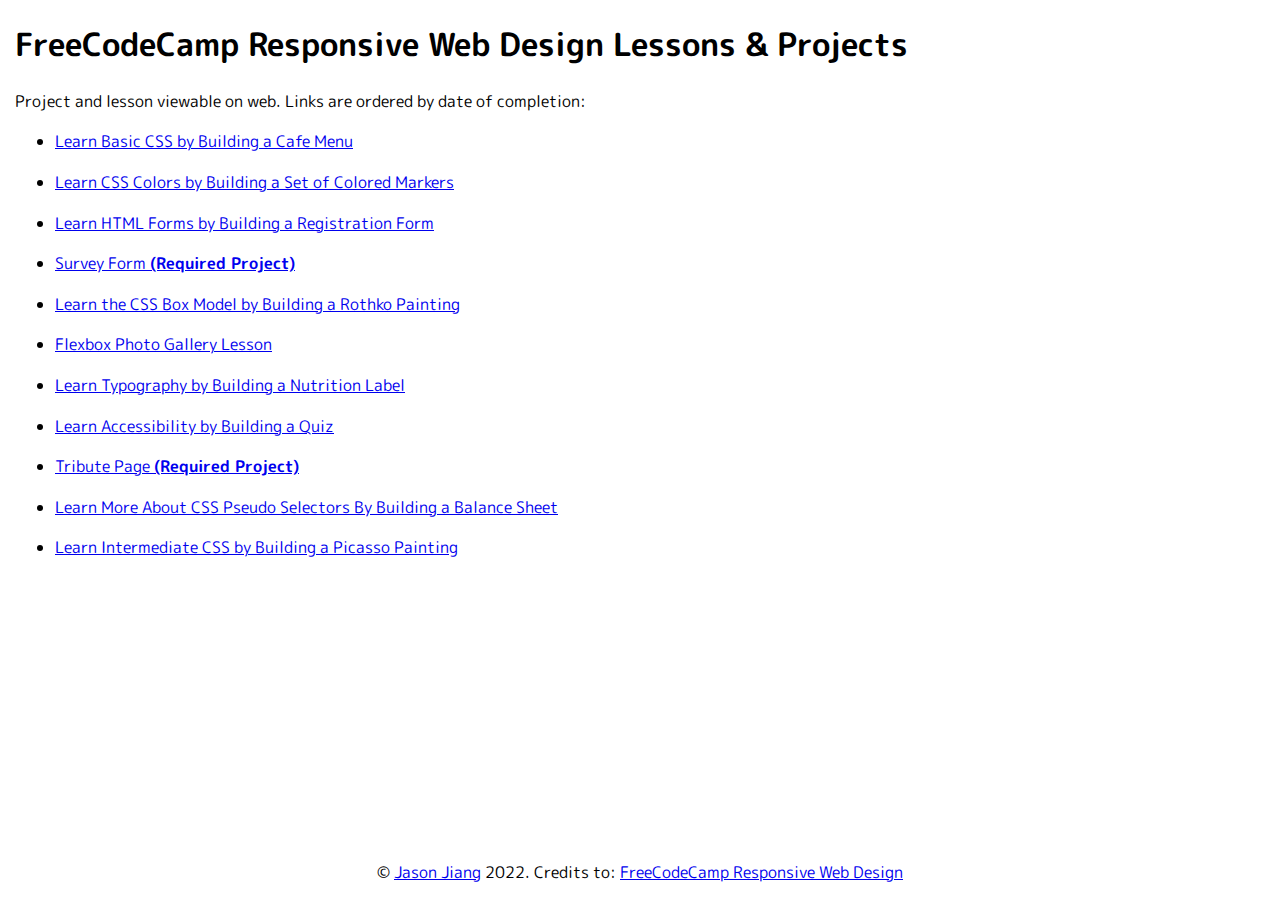
<file: index.html>
<!DOCTYPE html>
<html lang="en">
<head>
    <meta charset="UTF-8">
    <meta name="viewport" content="width=device-width, initial-scale=1.0">

    <!-- Google Fonts -->
    <link rel="preconnect" href="https://fonts.googleapis.com">
    <link rel="preconnect" href="https://fonts.gstatic.com" crossorigin>
    <link href="https://fonts.googleapis.com/css2?family=M+PLUS+Rounded+1c:wght@100;300;400;500;700;800;900&family=Roboto+Mono:ital,wght@0,100;0,200;0,300;0,400;0,500;0,600;0,700;1,100;1,200;1,300;1,400;1,500;1,600;1,700&display=swap" rel="stylesheet">

    <link rel="stylesheet" href="styles.css"/>
    <title>FreeCodeCamp Responsive Web Design Certification</title>
    <meta name="description" content="FreeCodeCamp's Responsive Web Design Certification project and lesson navigation links to view on the web.">
</head>

<body>
    <main>
        <h1>FreeCodeCamp Responsive Web Design Lessons & Projects</h1>
        <p>
            Project and lesson viewable on web. Links are ordered by date of completion:
        </p>
            <ul>
                <li>
                    <a href="./freecodecamp_cafe_menu/" target="_blank">Learn Basic CSS by Building a Cafe Menu</a>
                </li>
                <li>
                    <a href="./freecodecamp_css_markers/" target="_blank">Learn CSS Colors by Building a Set of Colored Markers</a>
                </li>
                <li>
                    <a href="./fcc_registration_form/" target="_blank">Learn HTML Forms by Building a Registration Form</a>
                </li>
                <li>
                    <a href="./fcc_survey_form/" target="_blank">Survey Form <b>(Required Project)</b></a>
                </li>
                <li>
                    <a href="./box_model_rothko_painting/" target="_blank">Learn the CSS Box Model by Building a Rothko Painting</a>
                </li>
                <li>
                    <a href="./flexbox_photo_gallery/" target="_blank">Flexbox Photo Gallery Lesson</a>
                </li>
                <li>
                    <a href="./nutrition_label/" target="_blank">Learn Typography by Building a Nutrition Label</a>
                </li>
                <li>
                    <a href="./accessibility_quiz/" target="_blank">Learn Accessibility by Building a Quiz</a>
                </li>
                <li>
                    <a href="./tribute_page/" target="_blank">Tribute Page <b>(Required Project)</b></a>
                </li>
                <li>
                    <a href="./balance_sheet/" target="_blank">Learn More About CSS Pseudo Selectors By Building a Balance Sheet</b></a>
                </li>
                <li>
                    <a href="./picasso-painting/" target="_blank">Learn Intermediate CSS by Building a Picasso Painting</b></a>
                </li>
            </ul>
    </main>

    <footer>
        <p>
            © <a href="https://github.com/xyjiang970">Jason Jiang</a> 2022. Credits to: <a href="https://www.freecodecamp.org/learn/2022/responsive-web-design/" target="_blank">FreeCodeCamp Responsive Web Design</a>
        </p>
    </footer>
</body>

</html>
</file>
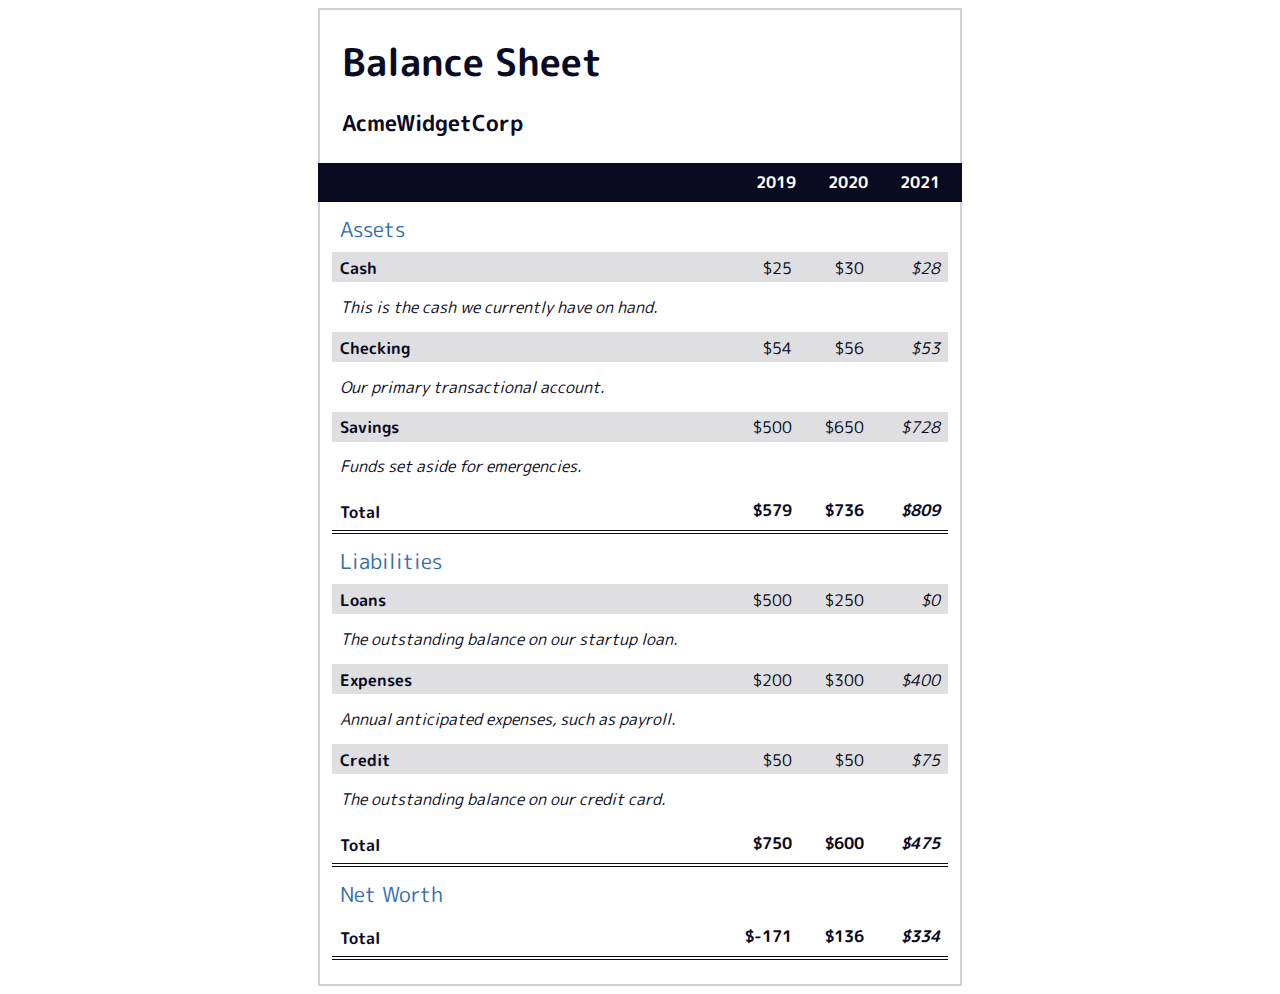
<file: balance_sheet/index.html>
<!DOCTYPE html>
<html lang="en">
  <head>
    <meta charset="UTF-8">
    <meta name="viewport" content="width=device-width, initial-scale=1.0">
    <title>Balance Sheet</title>

    <!-- Google Fonts -->
    <link rel="preconnect" href="https://fonts.googleapis.com">
    <link rel="preconnect" href="https://fonts.gstatic.com" crossorigin>
    <link href="https://fonts.googleapis.com/css2?family=M+PLUS+Rounded+1c:wght@100;300;400;500;700;800;900&family=Roboto+Mono:ital,wght@0,100;0,200;0,300;0,400;0,500;0,600;0,700;1,100;1,200;1,300;1,400;1,500;1,600;1,700&display=swap" rel="stylesheet">
    
    <link rel="stylesheet" href="./styles.css">
  </head>
  <body>
    <main>
      <section>
        <h1>
          <span class="flex">
            <span>AcmeWidgetCorp</span>
            <span>Balance Sheet</span>
          </span>
        </h1>
        <div id="years" aria-hidden="true">
          <span class="year">2019</span>
          <span class="year">2020</span>
          <span class="year">2021</span>
        </div>
        <div class="table-wrap">
          <table>
            <caption>Assets</caption>
            <thead>
              <tr>
                <td></td>
                <th><span class="sr-only year">2019</span></th>
                <th><span class="sr-only year">2020</span></th>
                <th class="current"><span class="sr-only year">2021</span></th>
              </tr>
            </thead>
            <tbody>
              <tr class="data">
                <th>Cash <span class="description">This is the cash we currently have on hand.</span></th>
                <td>$25</td>
                <td>$30</td>
                <td class="current">$28</td>
              </tr>
              <tr class="data">
                <th>Checking <span class="description">Our primary transactional account.</span></th>
                <td>$54</td>
                <td>$56</td>
                <td class="current">$53</td>
              </tr>
              <tr class="data">
                <th>Savings <span class="description">Funds set aside for emergencies.</span></th>
                <td>$500</td>
                <td>$650</td>
                <td class="current">$728</td>
              </tr>
              <tr class="total">
                <th>Total <span class="sr-only">Assets</span></th>
                <td>$579</td>
                <td>$736</td>
                <td class="current">$809</td>
              </tr>
            </tbody>
          </table>
          <table>
            <caption>Liabilities</caption>
            <thead>
              <tr>
              <td></td>
              <th><span class="sr-only">2019</span></th>
              <th><span class="sr-only">2020</span></th>
              <th><span class="sr-only">2021</span></th>
              </tr>
            </thead>
            <tbody>
              <tr class="data">
                <th>Loans <span class="description">The outstanding balance on our startup loan.</span></th>
                <td>$500</td>
                <td>$250</td>
                <td class="current">$0</td>
              </tr>
              <tr class="data">
                <th>Expenses <span class="description">Annual anticipated expenses, such as payroll.</span></th>
                <td>$200</td>
                <td>$300</td>
                <td class="current">$400</td>
              </tr>
              <tr class="data">
                <th>Credit <span class="description">The outstanding balance on our credit card.</span></th>
                <td>$50</td>
                <td>$50</td>
                <td class="current">$75</td>
              </tr>
              <tr class="total">
                <th>Total <span class="sr-only">Liabilities</span></th>
                <td>$750</td>
                <td>$600</td>
                <td class="current">$475</td>
              </tr>
            </tbody>
          </table>
          <table>
            <caption>Net Worth</caption>
            <thead>
              <tr>
              <td></td>
              <th><span class="sr-only">2019</span></th>
              <th><span class="sr-only">2020</span></th>
              <th><span class="sr-only">2021</span></th>
              </tr>
            </thead>
            <tbody>
              <tr class="total">
                <th>Total <span class="sr-only">Net Worth</span></th>
                <td>$-171</td>
                <td>$136</td>
                <td class="current">$334</td>
              </tr>
            </tbody>
          </table>
        </div>
      </section>
    </main>
  </body>
</html>
</file>
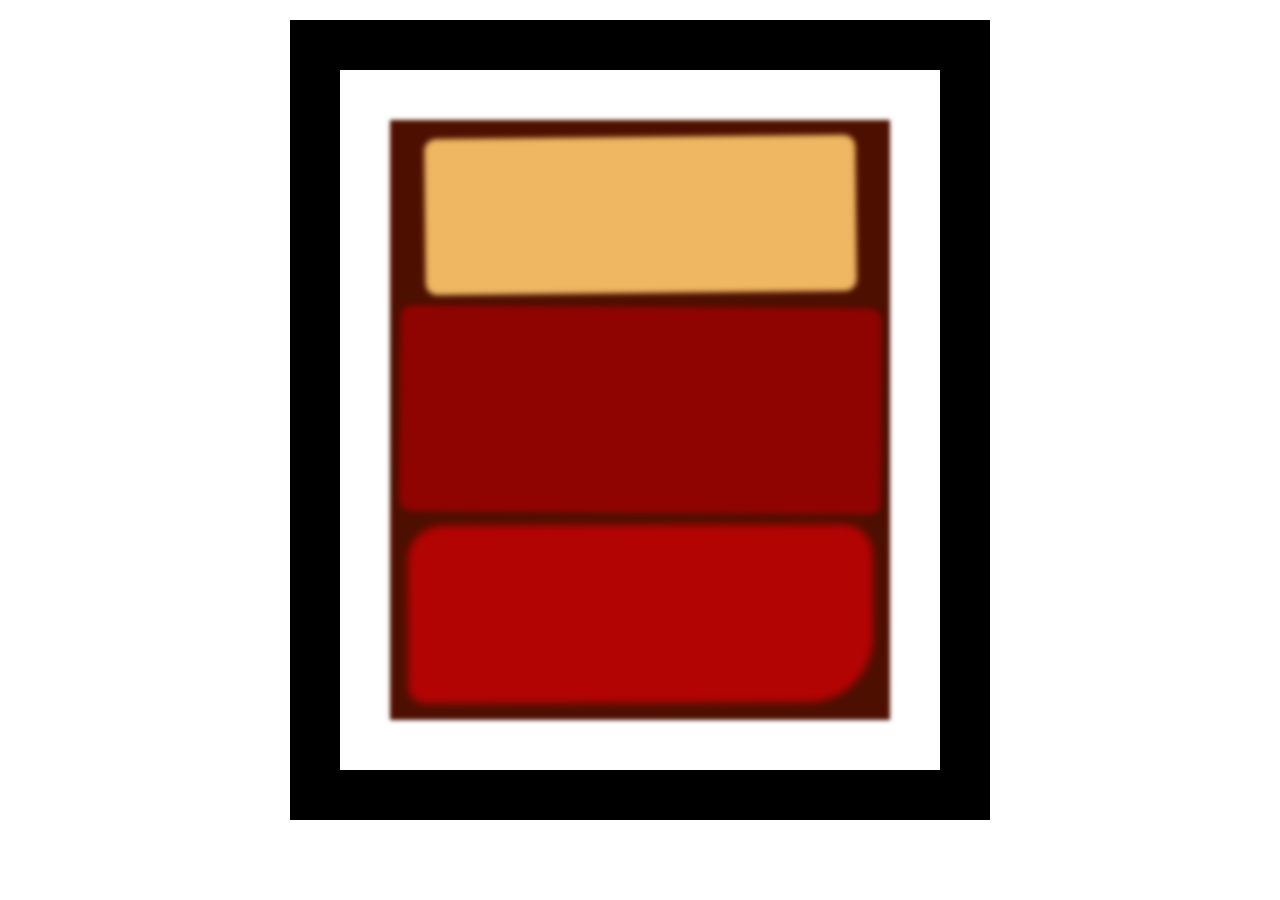
<file: box_model_rothko_painting/index.html>
<!DOCTYPE html>
<html lang="en">
  <head>
    <meta charset="UTF-8">
    <title>Rothko Painting</title>
    <link href="./styles.css" rel="stylesheet">
  </head>
  <body>
    <div class="frame">
      <div class="canvas">
        <div class="one"></div>
        <div class="two"></div>
        <div class="three"></div>
      </div>
    </div>
  </body>
</html>
</file>
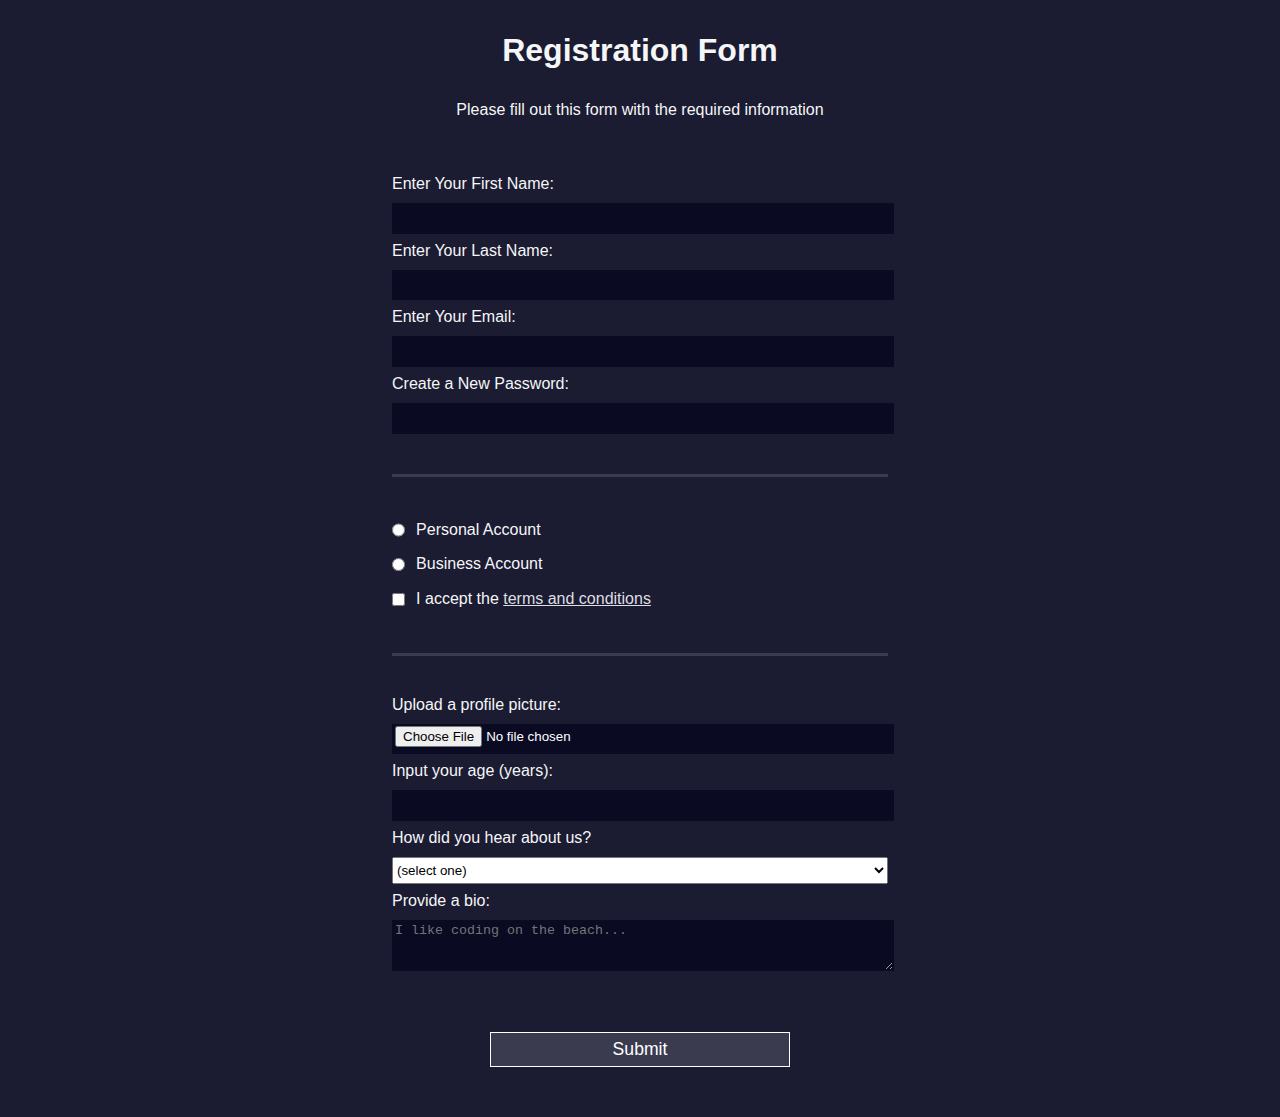
<file: fcc_registration_form/index.html>
<!DOCTYPE html>
<html lang="en">
  <head>
    <meta charset="UTF-8">

    <!-- Without a viewport meta tag, mobile devices render pages at typical desktop screen widths and then scale the pages down, making them difficult to read. -->
    <meta name="viewport" content="width=device-width, initial-scale=1.0">

    <title>Registration Form</title>
    <link rel="stylesheet" href="styles.css" />
  </head>

  <body>
    <!-- Main tag specifies the main content of a document. -->
    <main>
      <h1>Registration Form</h1>
      <p>Please fill out this form with the required information</p>

      <!-- On submit, send the form-data to https://register-demo.freecodecamp.org -->
      <form action='https://register-demo.freecodecamp.org'>
        <!-- Fieldset 1 -->
        <fieldset>
          <label for="first-name">Enter Your First Name: <input type="text" id="first-name" name="first-name" required /></label>
          <label for="last-name">Enter Your Last Name: <input type="text" id="last-name" name="last-name" required /></label>
          <label for="email">Enter Your Email: <input type="email" id="email" name="email" required /></label>

          <!-- Regex (regular expression) of [a-z0-5]{8,} means  -->
          <label for="password">Create a New Password: <input type="password" id="password" name="password" pattern="[a-z0-5]{8,}" required /></label>
        </fieldset>
        
        <!-- Fieldset 2 -->
        <fieldset>
          <label for="personal_acc"><input type="radio" name="account-type" value="personal_acc" class="inline" /> Personal Account</label>
          <label for="business_acc"><input type="radio" name="account-type" value="business_acc" class="inline" /> Business Account</label>
          <label for="terms">
            <input type="checkbox" id="terms" name="terms" class="inline" required /> I accept the <a id="terms_link" href="https://www.freecodecamp.org/news/terms-of-service/">terms and conditions</a>
          </label>
        </fieldset>

        <!-- Fieldset 3 -->
        <fieldset>
          <label for="file">Upload a profile picture: <input type="file" id="file" name="file" /></label>
          <label for="age">Input your age (years): <input type="number" id="age" name="age" min="13" max="120" /></label>
          
          <label for="referrer">How did you hear about us?
            <select id="referrer" name="referrer">
              <option value="null">(select one)</option>
              <option value="fcc_news">freeCodeCamp News</option>
              <option value="fcc_yt">freeCodeCamp YouTube Channel</option>
              <option value="fcc_forum">freeCodeCamp Forum</option>
              <option value="other">Other</option>
            </select>
          </label>
          <label for="bio">Provide a bio:
            <textarea name="bio" rows="3" cols="30" placeholder="I like coding on the beach..."></textarea>
          </label>
        </fieldset>

        <!-- Submit button -->
        <label for="submit-form">
          <input type="submit" id="submit-form" name="submit-form" value="Submit" />
        </label>

      </form>

    </main>
  </body>

</html>
</file>
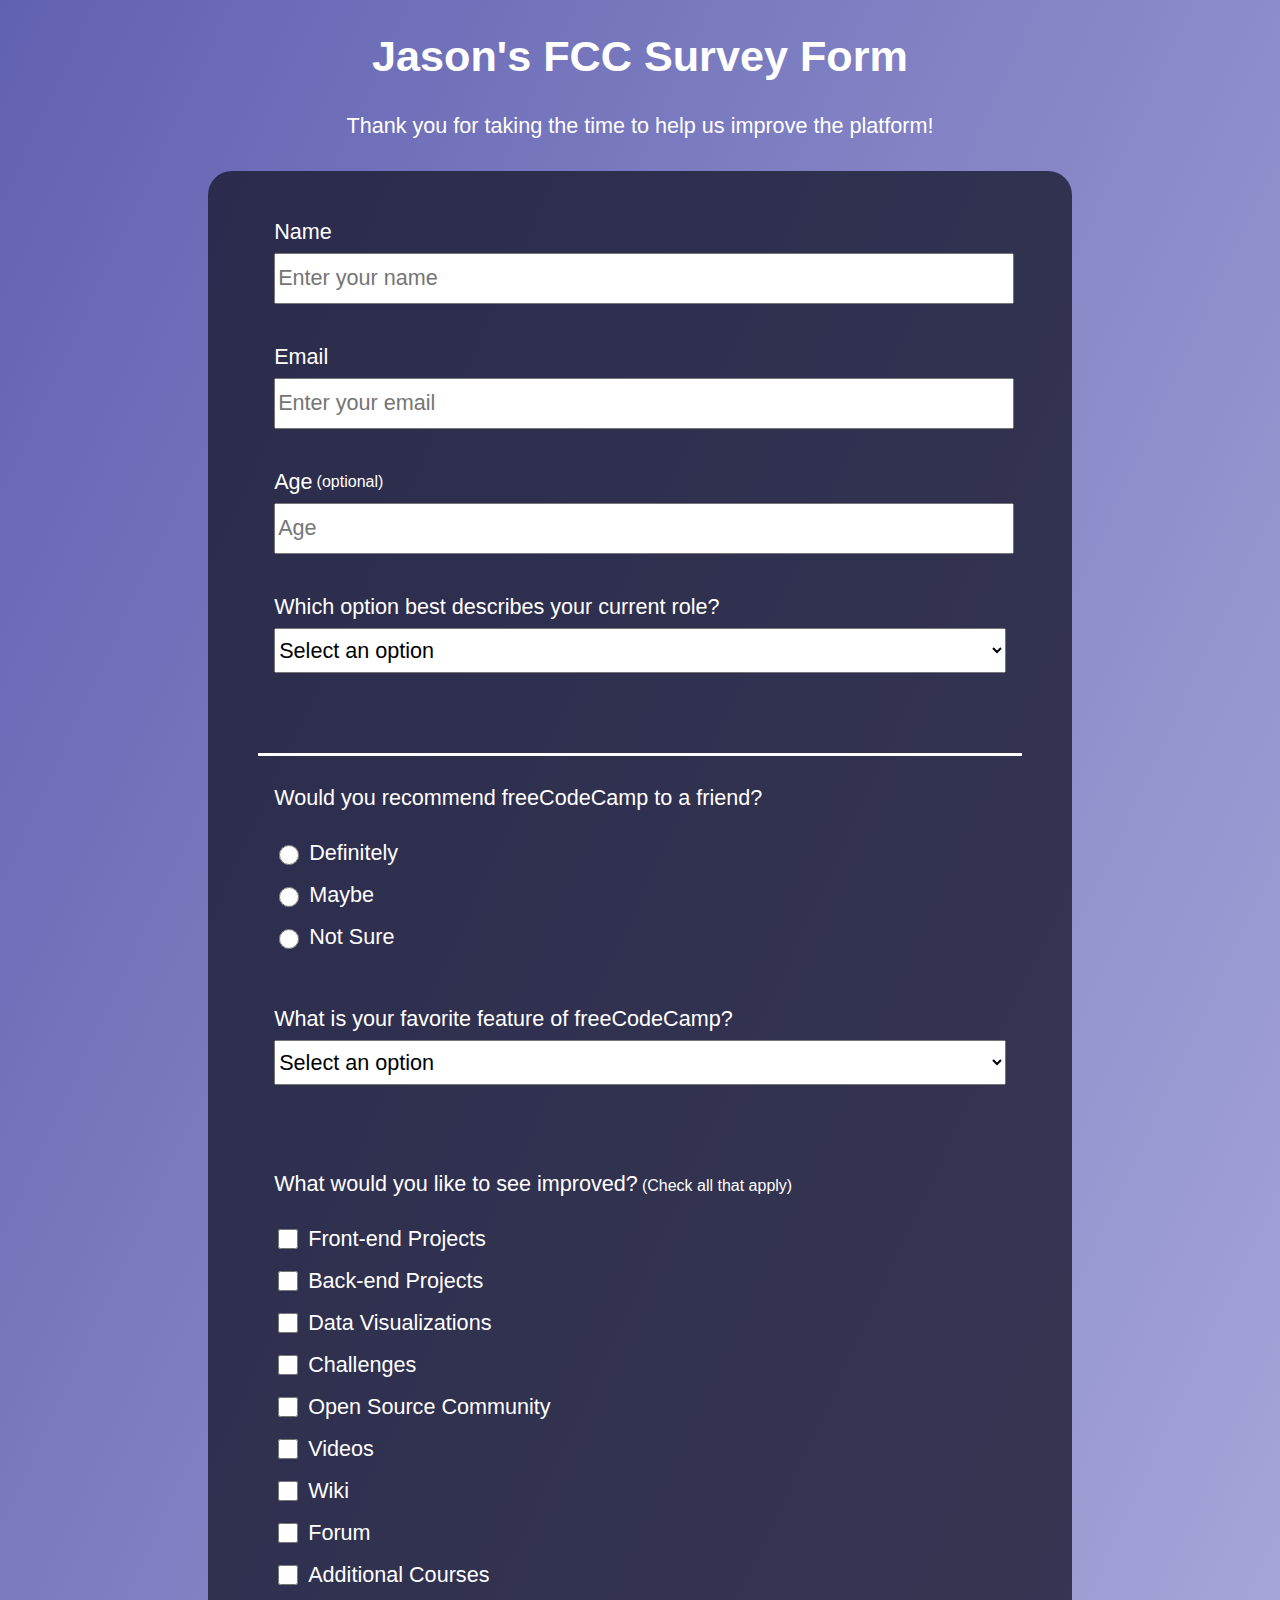
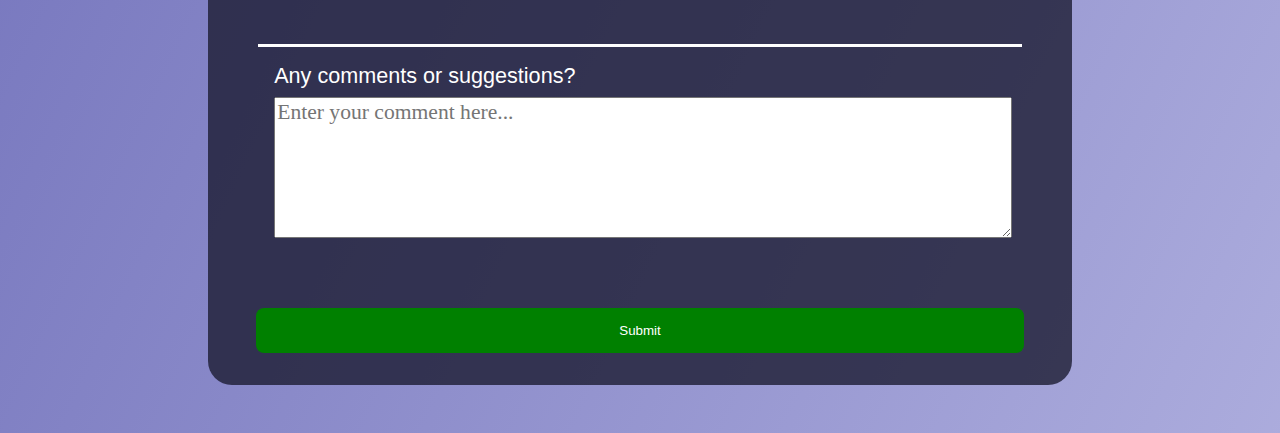
<file: fcc_survey_form/index.html>
<!DOCTYPE html>
<html lang="en">
  <head>
    <!-- Meta -->
    <meta charset="UTF-8"/>
    <meta name="viewport" content="width=device-width, initial-scale=1.0"/>
    <link rel="stylesheet" href="styles.css"/>

    <!-- Page Title -->
    <title>Jason's FCC Survey Form</title>
  </head>

  <!-- Body -->
  <body>
    <!-- Main Content Area -->
    <main>
      <h1 id="title">Jason's FCC Survey Form</h1>

      <p id="description">
        Thank you for taking the time to help us improve the platform!
      </p>

      <form id="survey-form">

        <!-- Fieldset 1: Personal Info -->
        <fieldset>
          <!-- Name Input -->
          <label for="name" id="name-label">Name</label>
            <input 
              type="text" 
              id="name" 
              name="name" 
              placeholder="Enter your name" 
              required
            />

          <!-- Email input -->
          <label for="email" id="email-label">Email</label> 
            <input 
              type="email" 
              id="email" 
              name="email" 
              placeholder="Enter your email" 
              required
            />

          <!-- Age input -->
          <label for="age" id="number-label">Age <span class="optional">(optional)</span></label>
            <input
              type="number"
              id="number"
              name="age"
              placeholder="Age"
              min="10"
              max="99"
            />

          <!-- Current role dropdown -->
          <label for="role">Which option best describes your current role?</label>
            <select id="dropdown" name="role">
                <option disabled selected value>Select an option</option>
                <option value="student">Student</option>
                <option value="full-time">Full Time Employee</option>
                <option value="part-time">Part Time Employee</option>
                <option value="not-to-say">Perfer not to say</option>
                <option value="other">Other</option>
            </select>
          
        </fieldset>

        <!-- Fieldset 2: FreeCodeCamp Questions -->
        <fieldset>
          <!-- Recommendation Radio Inputs -->
          <p>Would you recommend freeCodeCamp to a friend?</p>
          <label for="definitely">
            <input
              type="radio"
              id="radio"
              name="user-recommendation"
              value="definitely"
            />Definitely
          </label>

          <label for="maybe">
            <input
              type="radio"
              id="radio"
              name="user-recommendation"
              value="maybe"
            />Maybe
          </label>

          <label for="not-sure">
            <input
              type="radio"
              id="radio"
              name="user-recommendation"
              value="not-sure"
            />Not Sure
          </label>

          <!-- Favorite freeCodeCamp Feature -->
          <label for="role" class="feature">What is your favorite feature of freeCodeCamp?</label>
            <select id="dropdown" name="feature">
              <option disabled selected value>Select an option</option>
              <option value="">Challenges</option>
              <option value="">Projects</option>
              <option value="">Community</option>
              <option value="">Open Source</option>
            </select>

          <!-- Improvement -->
          <p class="improved">
            What would you like to see improved?<span class="optional">(Check all that apply)</span>
          </p>

          <!-- Front-end Projects -->
          <label>
            <input
              type="checkbox"
              id="checkbox"
              name="front-end-projects"
              value="front-end-projects"
            />Front-end Projects
          </label>

          <!-- Back-end Projects -->
          <label>
            <input
              type="checkbox"
              id="checkbox"
              name="back-end-projects"
              value="back-end-projects"
            />Back-end Projects
          </label>

          <!-- Data Visualizations -->
          <label>
            <input
              type="checkbox"
              id="checkbox"
              name="data-vis"
              value="data-vis"
            />Data Visualizations
          </label>

          <!-- Challenges -->
          <label>
            <input
              type="checkbox"
              id="checkbox"
              name="challenges"
              value="challenges"
            />Challenges
          </label>

          <!-- Open Source Community -->
          <label>
            <input
              type="checkbox"
              id="checkbox"
              name="open-source"
              value="open-source"
            />Open Source Community
          </label>

          <!-- Videos -->
          <label>
            <input
              type="checkbox"
              id="checkbox"
              name="videos"
              value="videos"
            />Videos
          </label>

          <!-- Wiki -->
          <label>
            <input
              type="checkbox"
              id="checkbox"
              name="wiki"
              value="wiki"
            />Wiki
          </label>

          <!-- Forum -->
          <label>
            <input
              type="checkbox"
              id="checkbox"
              name="forum"
              value="forum"
            />Forum
          </label>

          <!-- Additional Courses -->
          <label>
            <input
              type="checkbox"
              id="checkbox"
              name="additional-courses"
              value="additional-courses"
            />Additional Courses
          </label>
        </fieldset>

        <!-- Fieldset 3: Textarea -->
        <fieldset>
          <label for="suggestions">Any comments or suggestions?</label>
            <textarea
              id="suggestions"
              name="suggestions"
              placeholder="Enter your comment here..."
            ></textarea>
      </fieldset>

      <!-- Form Submit Button -->
      <label for="submit"></label>
      <input type="submit" id="submit" name="submit" value="Submit"/>

      </form>
    </main>
  </body>

  <!-- Footer -->
  <footer>
  </footer>

</html>
</file>
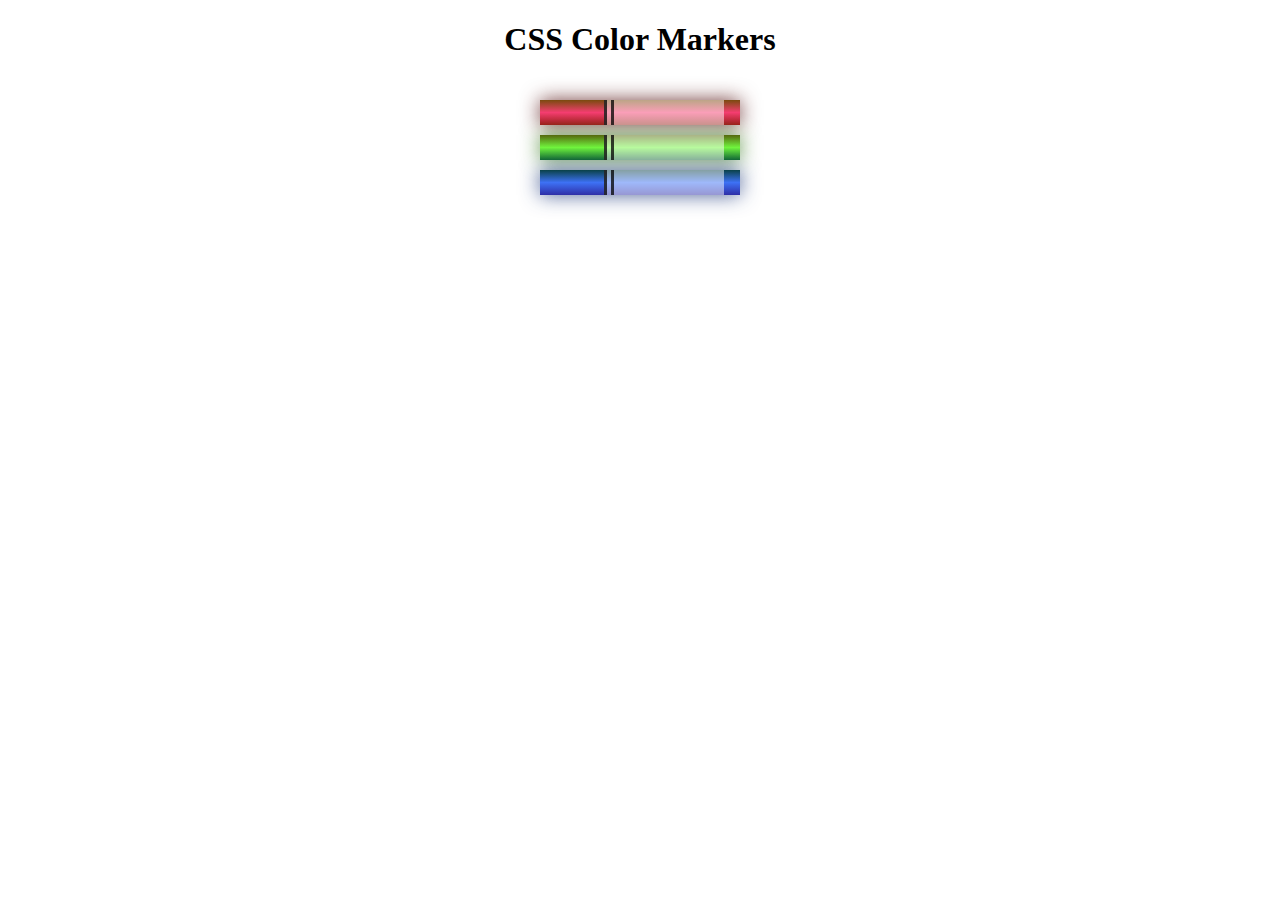
<file: freecodecamp_css_markers/index.html>
<!DOCTYPE html>
<html lang="en">
  <head>
    <meta charset="utf-8">
    <meta name="viewport" content="width=device-width, initial-scale=1.0">
    <title>Colored Markers</title>
    <link rel="stylesheet" href="styles.css">
  </head>
  <body>
    <h1>CSS Color Markers</h1>
    <div class="container">
      <div class="marker red">
        <div class="cap"></div>
        <div class="sleeve"></div>
      </div>
      <div class="marker green">
        <div class="cap"></div>
        <div class="sleeve"></div>
      </div>
      <div class="marker blue">
        <div class="cap"></div>
        <div class="sleeve"></div>
      </div>
    </div>
  </body>
</html>
</file>
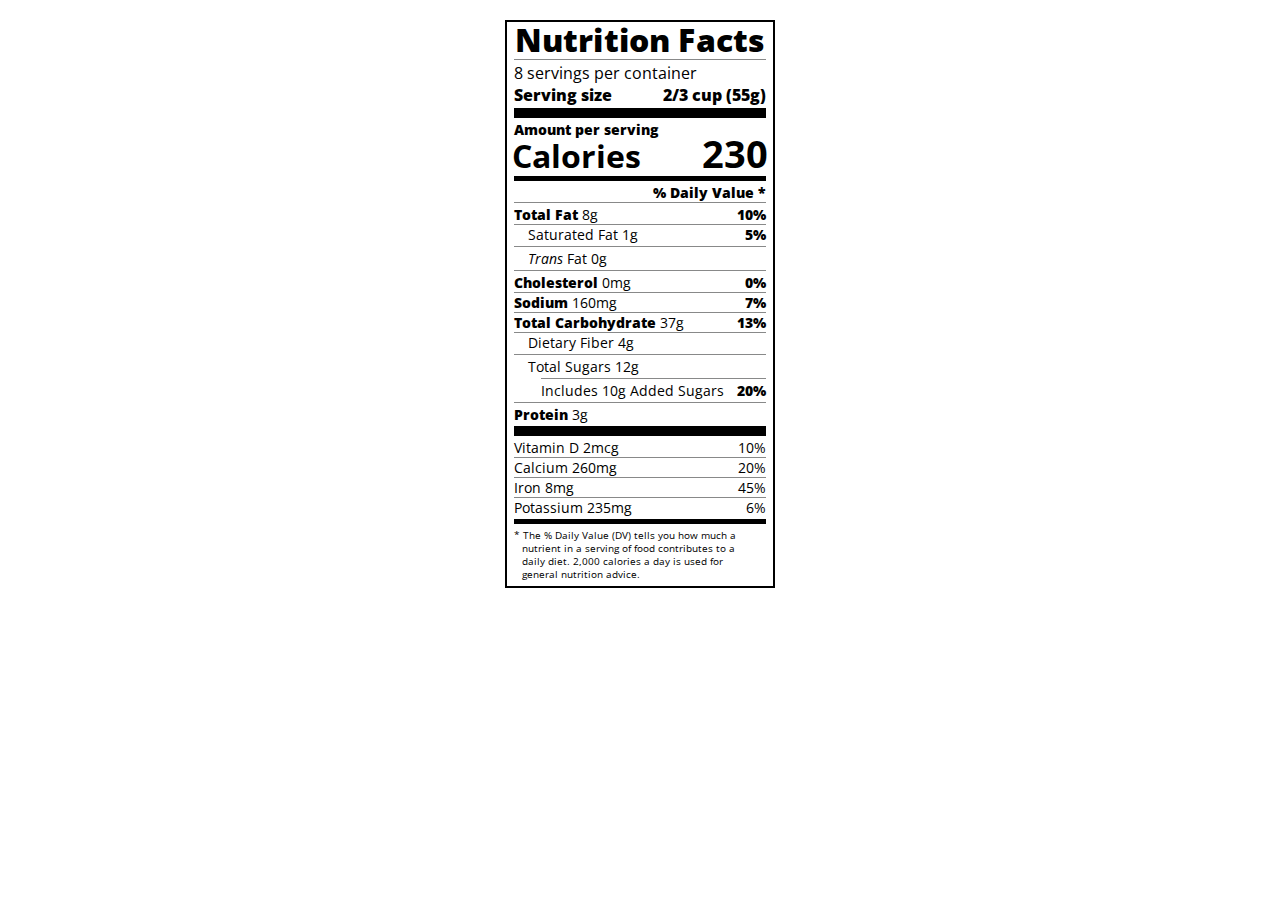
<file: nutrition_label/index.html>
<!DOCTYPE html>
<html lang="en">
  <head>
    <meta charset="UTF-8">
    <title>Nutrition Label</title>
    <link href="https://fonts.googleapis.com/css?family=Open+Sans:400,700,800" rel="stylesheet">
    <link href="./styles.css" rel="stylesheet">
  </head>
  <body>
    <div class="label">
      <header>
        <h1 class="bold">Nutrition Facts</h1>
        <div class="divider"></div>
        <p>8 servings per container</p>
        <p class="bold">Serving size <span class="right">2/3 cup (55g)</span></p>
      </header>
      <div class="divider lg"></div>
      <div class="calories-info">
        <p class="bold sm-text">Amount per serving</p>
        <h1>Calories <span class="right">230</span></h1>
      </div>
      <div class="divider md"></div>
      <div class="daily-value sm-text">
        <p class="right bold no-divider">% Daily Value *</p>
        <div class="divider"></div>
        <p><span class="bold">Total Fat</span> 8g <span class="bold right">10%</span></p>
        <p class="indent no-divider">Saturated Fat 1g <span class="bold right">5%</span></p>
        <div class="divider"></div>
        <p class="indent no-divider"><i>Trans</i> Fat 0g</p>
        <div class="divider"></div>
        <p><span class="bold">Cholesterol</span> 0mg <span class="right bold">0%</span></p>
        <p><span class="bold">Sodium</span> 160mg <span class="right bold">7%</span></p>
        <p><span class="bold">Total Carbohydrate</span> 37g <span class="right bold">13%</span></p>
        <p class="indent no-divider">Dietary Fiber 4g</p>
        <div class="divider"></div>
        <p class="indent no-divider">Total Sugars 12g</p>
        <div class="divider dbl-indent"></div>
        <p class="dbl-indent no-divider">Includes 10g Added Sugars <span class="right bold">20%</span>
        <div class="divider"></div>
        <p class="no-divider"><span class="bold">Protein</span> 3g</p>
        <div class="divider lg"></div>
        <p>Vitamin D 2mcg <span class="right">10%</span></p>
        <p>Calcium 260mg <span class="right">20%</span></p>
        <p>Iron 8mg <span class="right">45%</span></p>
        <p class="no-divider">Potassium 235mg <span class="right">6%</span></p>
      </div>
      <div class="divider md"></div>
      <p class="note">* The % Daily Value (DV) tells you how much a nutrient in a serving of food contributes to a daily diet. 2,000 calories a day is used for general nutrition advice.</p>
    </div>
  </body>
</html>
</file>
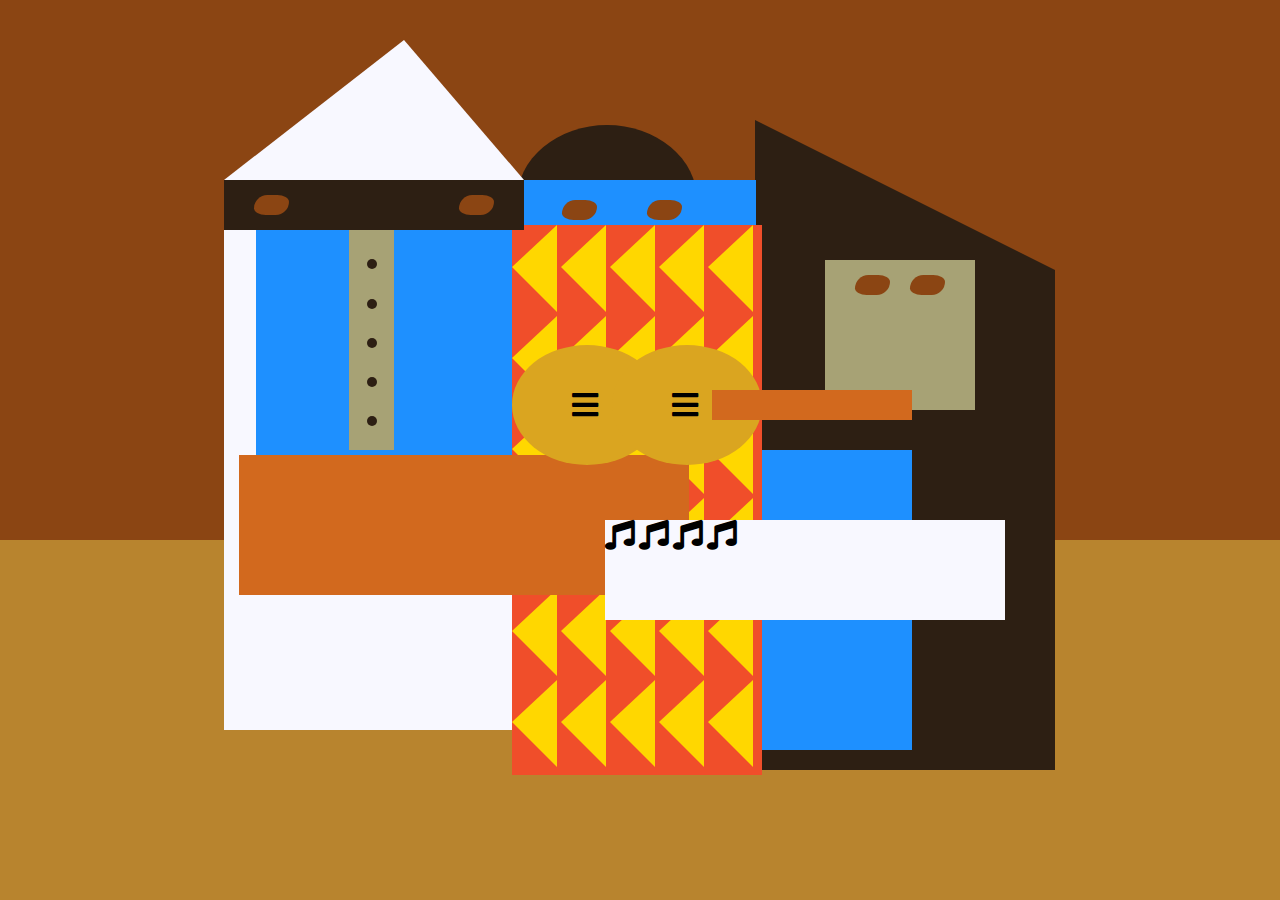
<file: picasso-painting/index.html>
<!DOCTYPE html>
<html lang="en">

  <head>
    <meta charset="utf-8">
    <title>Picasso Painting</title>
    <link rel="stylesheet" href="./styles.css" />
    <link rel="stylesheet" href="https://use.fontawesome.com/releases/v5.8.2/css/all.css">
  </head>

  <body>
    <div id="back-wall"></div>
    <div class="characters">
      <div id="offwhite-character">

        <div id="white-hat"></div>

        <div id="black-mask">
          <div class="eyes left"></div>
          <div class="eyes right"></div>
        </div>

        <div id="gray-instrument">
          <div class="black-dot"></div>
          <div class="black-dot"></div>
          <div class="black-dot"></div>
          <div class="black-dot"></div>
          <div class="black-dot"></div>
        </div>
        <div id="tan-table"></div>
      </div>

      <div id="black-character">
        <div id="black-hat"></div>
        <div id="gray-mask">
          <div class="eyes left"></div>
          <div class="eyes right"></div>
        </div>

        <div id="white-paper">
          <!-- The i element is used for idiomatic text, or text that is separate from the "normal" text content. This could be for italic text, such as scientific terms, or for icons like those provided by FontAwesome. -->
          <i class="fas fa-music"></i>
          <i class="fas fa-music"></i>
          <i class="fas fa-music"></i>
          <i class="fas fa-music"></i>
        </div>

      </div>

      <div class="blue" id="blue-left"></div>
      <div class="blue" id="blue-right"></div>

      <div id="orange-character">
        <div id="black-round-hat"></div>
        <div id="eyes-div">
          <div class="eyes left"></div>
          <div class="eyes right"></div>
        </div>
        <div id="triangles">
          <div class="triangle"></div>
          <div class="triangle"></div>
          <div class="triangle"></div>
          <div class="triangle"></div>
          <div class="triangle"></div>
          <div class="triangle"></div>
          <div class="triangle"></div>
          <div class="triangle"></div>
          <div class="triangle"></div>
          <div class="triangle"></div>
          <div class="triangle"></div>
          <div class="triangle"></div>
          <div class="triangle"></div>
          <div class="triangle"></div>
          <div class="triangle"></div>
          <div class="triangle"></div>
          <div class="triangle"></div>
          <div class="triangle"></div>
          <div class="triangle"></div>
          <div class="triangle"></div>
          <div class="triangle"></div>
          <div class="triangle"></div>
          <div class="triangle"></div>
          <div class="triangle"></div>
          <div class="triangle"></div>
          <div class="triangle"></div>
          <div class="triangle"></div>
          <div class="triangle"></div>
          <div class="triangle"></div>
          <div class="triangle"></div>
        </div>
        <div id="guitar">
          <div class="guitar" id="guitar-left">
            <i class="fas fa-bars"></i>
          </div>
          <div class="guitar" id="guitar-right">
            <i class="fas fa-bars"></i>
          </div>
          <div id="guitar-neck"></div>
        </div>
      </div>

    </div>

  </body>

</html>
</file>
<file: styles.css>
html {
    font-family: 'M PLUS Rounded 1c', sans-serif;
    font-size: 16px;
    margin: 0;
    padding: 0;
    box-sizing: border-box;
}

li {
    margin-top: 1.1rem;
}

body {
    margin: 0 15px;
    display: flex;
    flex-direction: column;
    min-height: 100vh;
}

footer {
    text-align: center;
    margin-top: auto;
}

footer p {
    margin-top: 30px;
}
</file>
<file: balance_sheet/styles.css>
/* The span[class~="sr-only"] selector will select any span element whose class includes sr-only. */

/* Rather than having to constantly double-check you are not overwriting your earlier properties, you can use the !important keyword to ensure these properties are always applied, regardless of order or specificity. */
span[class~="sr-only"] {
    border: 0 !important;

    /* The CSS clip property is used to define the visible portions of an element. Set the span[class~="sr-only"] selector to have a clip property of rect(1px, 1px, 1px, 1px).

    The clip-path property determines the shape the clip property should take. 
    
    Set both the clip-path and -webkit-clip-path properties to the value of inset(50%), forming the clip-path into a rectangle within the element. */
    clip: rect(1px, 1px, 1px, 1px) !important;
    clip-path: inset(50%) !important;
    -webkit-clip-path: inset(50%) !important;

    /* Sizing elements down */
    width: 1px !important;
    height: 1px !important;

    /* Preventing text overflow */
    overflow: hidden !important;
    white-space: nowrap !important;

    /* Taking these hidden elements out of the document flow. This will ensure that not only are they no longer visible, but they are not even within the page view. */
    position: absolute !important;
    padding: 0 !important;
    margin: -1px !important;
}

html {
    box-sizing: border-box;
}

body {
    font-family: 'M PLUS Rounded 1c', sans-serif;
    color: #0a0a23;
}

h1 {
    max-width: 37.25rem;
    margin: 0 auto;
    padding: 1.5rem 1.25rem;
}

h1 .flex {
    display: flex;
    flex-direction: column-reverse;
    gap: 1rem;
}

/* The :first-of-type pseudo-selector is used to target the first element that matches the selector. */
h1 .flex span:first-of-type {
    font-size: 0.7em;
}

/* The :last-of-type pseudo-selector does the exact opposite - it targets the last element that matches the selector.  */
h1 .flex span:last-of-type {
    font-size: 1.2em;
}

section {
    max-width: 40rem;
    margin: 0 auto;
    border: 2px solid #d0d0d5;
}

#years {
    display: flex;
    justify-content: flex-end;
    position: sticky;
    top: 0;
    color: #fff;
    background: #0a0a23;
    margin: 0 -2px;
    /* The calc() function is a CSS function that allows you to calculate a value based on other values. 
    
    For example, you can use it to calculate the width of the viewport minus the margin of an element: 
    
    .example {
        margin: 10px;
        width: calc(100% - 20px);
    }   
    */
    padding: 0.5rem calc(1.25rem + 2px) 0.5rem 0;

    /* Ensure your years do not get hidden by setting a z-index of 999 */
    z-index: 999;
}

/* Style the text within your #years element by creating a #years span[class] selector. 

The span[class] syntax will target any span element that has a class attribute set, regardless of the attribute's value. */
#years span[class] {
    font-weight: bold;
    text-align: right;
    width: 4.5rem;
}

.table-wrap {
    padding: 0 0.75rem 1.5rem 0.75rem;
}

/* The :not() pseudo-selector is used to target all elements that do not match the selector - in this case, any of your span elements that do not have the sr-only class. 

This ensures that your earlier rules for the span[class~="sr-only"] selector are not overwritten.

Since we already have !important above - we do not need the :not(.sr-only) selector */

/* span:not(.sr-only) {
    font-weight: normal;
} */

/* border-collapse: collapse allows cell borders to collapse into a single border, instead of a border around each cell.  */
table {
    border-collapse: collapse;
    border: 0;
    position: relative;
    width: 100%;
    margin-top: 3rem;
}

table caption {
    color: #356eaf;
    font-size: 1.3em;
    font-weight: normal;
    position: absolute;
    top: -2.25rem;
    left: 0.5rem;
}

tbody td {
    width: 100vw;
    min-width: 4rem;
    max-width: 4rem;
}

tbody th {
    /* width of the entire container, less 12rem */
    width: calc(100% - 12rem);
}

/* tr[class="total"] selector will target specifically your tr elements with the total class. */

/* The key difference between tr[class="total"] and tr.total is that the first will select tr elements where the only class is total. The second will select tr elements where the class includes total. */
tr[class="total"] {
    border-bottom: 4px double #0a0a23;
    font-weight: bold;
}

tr[class="total"] th {
    text-align: left;
    padding: 0.5rem 0 0.25rem 0.5rem;
}

tr.total td {
    text-align: right;
    padding: 0 0.25rem;
}

/* The :nth-of-type() pseudo-selector is used to target specific elements based on their order among siblings of the same type. */
tr.total td:nth-of-type(3) {
    padding: 0.5rem;
}

tr.total:hover {
    background: #99c9ff;
}

/* Can also use td.current */
td[class="current"] {
    font-style: italic;
}

tr.data {
    background-image: linear-gradient(to bottom, #dfdfe2 1.845rem, white 1.845rem);
}

tr.data th {
    text-align: left;
    padding-top: 0.3rem;
    padding-left: 0.5rem;
}

tr.data th .description {
    display: block;
    font-style: italic;
    font-weight: normal;
    padding: 1rem 0 0.75rem;
    margin-right: -13.5rem;
}

tr.data td {
    vertical-align: top;
    text-align: right;
    padding: 0.3rem 0.25rem 0;
}

tr.data td:last-of-type {
    padding-right: 0.5rem;
}
</file>
<file: box_model_rothko_painting/styles.css>
.canvas {
    width: 500px;
    height: 600px;
    background-color: #4d0f00;

    /* The CSS overflow property controls what happens to content that is too big to fit into an area. */
    /* 
        The overflow property has the following values:

        visible - Default. The overflow is not clipped. The content renders outside the element's box
        hidden - The overflow is clipped, and the rest of the content will be invisible
        scroll - The overflow is clipped, and a scrollbar is added to see the rest of the content
        auto - Similar to scroll, but it adds scrollbars only when necessary 
    */
    overflow: hidden;

    /* The filter CSS property applies graphical effects like blur or color shift to an element. Filters are commonly used to adjust the rendering of images, backgrounds, and borders. */
    filter: blur(2px);
  }
  
  .frame {
    border: 50px solid black;
    width: 500px;
    padding: 50px;
    margin: 20px auto;
  }
  
  .one {
    width: 425px;
    height: 150px;
    background-color: #efb762;
    margin: 20px auto;

    /* The box-shadow CSS property adds shadow effects around an element's frame. You can set multiple effects separated by commas. A box shadow is described by X and Y offsets relative to the element, blur and spread radius, and color. */

    /* offset-x | offset-y | blur-radius | spread-radius | color */
    box-shadow: 0 0 3px 3px #efb762;

    border-radius: 9px;

    /* The transform CSS property lets you rotate, scale, skew, or translate an element. */
    /* rotate (-) sign for counter-clockwise */
    transform: rotate(-0.6deg);
  }
  
  .two {
    width: 475px;
    height: 200px;
    background-color: #8f0401;
    margin: 0 auto 20px;
    box-shadow: 0 0 3px 3px #8f0401;
    border-radius: 8px 10px;
    transform: rotate(0.4deg);
  }
  
  .one, .two {
    filter: blur(1px);
  }
  
  .three {
    width: 91%;
    height: 28%;
    background-color: #b20403;
    margin: auto;
    filter: blur(2px);
    box-shadow: 0 0 5px 5px #b20403;

    /* top-left | top-right | bottom-right | bottom-left */
    border-radius: 30px 25px 60px 12px;
    transform: rotate(-0.2deg);
  }
</file>
<file: fcc_registration_form/styles.css>
body {
  width: 100%;
  height: 100vh;
  margin: 0;
  background-color: #1b1b32;
  color: #f5f6f7;
  font-family: Tahoma, sans-serif;
  font-size: 16px;
}

h1,
p {
  margin: 1em auto;
  text-align: center;
}

form {
  width: 60vw;
  max-width: 500px;
  min-width: 300px;
  margin: 0 auto;
  padding-bottom: 2em;
}

fieldset {
  border: none;
  padding: 2rem 0;
  border-bottom: 3px solid #3b3b4f;
}

fieldset:last-of-type {
  border-bottom: none;
}

label {
  display: block;
  margin: 0.5rem 0;
}

input,
textarea,
select {
  margin: 10px 0 0 0;
  width: 100%;
  min-height: 2em;
}

input,
textarea {
  background-color: #0a0a23;
  border: 1px solid #0a0a23;
  color: #ffffff;
}

.inline {
  width: unset;
  margin: 0 0.5em 0 0;
  vertical-align: middle;
}

input[type="submit"] {
  display: block;
  width: 60%;
  margin: 1em auto;
  height: 2em;
  font-size: 1.1rem;
  background-color: #3b3b4f;
  border-color: white;
  min-width: 300px;
}

input[type="file"] {
  padding: 1px 2px;
}

#terms_link {
  color: #dfdfe2;
}
</file>
<file: fcc_survey_form/styles.css>
/* Base CSS */
html {
  box-sizing: border-box;
  font-size: 16px;
  background-image:
    linear-gradient(115deg,
      rgba(58, 58, 158, 0.8),
      rgba(136, 136, 206, 0.7)),
    url(https://cdn.freecodecamp.org/testable-projects-fcc/images/survey-form-background.jpeg);
  color: white;
  /* Cover scales the image (while preserving its ratio) to the smallest possible size to fill the container (that is: both its height and width completely cover the container), leaving no empty space. If the proportions of the background differ from the element, the image is cropped either vertically or horizontally. */
  background-size: cover;
  background-repeat: no-repeat;
  background-position: center;
}

/* Entire Body */
body {
  font-family: Tahoma, sans-serif;
  font-size: 1.35rem;
}

/* H1 and Parapgraphs */
h1,
#description {
  margin: 2rem auto;
  text-align: center;
}

/* Form */
form {
  max-width: 60vw;
  min-width: 60vw;
  margin: 0 auto;
  margin-bottom: 3rem;
  padding: 2rem 3rem;
  background: gray;
  background: rgba(27, 27, 50, 0.8);
  border-radius: 1.5rem;
}

label {
  display: flex;
  align-items: center;
  padding: 0.5rem 0;
}

#name,
#email,
#number,
#dropdown {
  width: 100%;
  height: 5vh;
  font-size: 1.35rem;
  margin-bottom: 2rem;
}

.optional {
  font-size: 1rem;
  margin-left: 0.25rem;
}

fieldset {
  border: none;
  border-bottom: 3px solid white;
  padding-bottom: 3rem;
}

fieldset:last-of-type {
  border-bottom: none;
}

#suggestions {
  font-family: Tahoma;
  font-size: 1.35rem;
  width: 100%;
  height: 15vh;

  /* The resize CSS property sets whether an element is resizable, and if so, in which directions. */
  resize: vertical;
}

input[type="submit"] {
  width: 100%;
  height: 5vh;
  color: white;
  background-color: green;
  border: none;
  border-radius: 0.5rem;
  cursor: pointer;
}

#radio,
#checkbox {
  margin-right: 0.625rem;
  min-height: 1.25rem;
  min-width: 1.25rem;
}

.feature {
  padding-top: 3rem;
}
.improved {
  padding-top: 2rem;
}
</file>
<file: freecodecamp_css_markers/styles.css>
h1 {
    text-align: center;
  }
  
  .container {
    background-color: rgb(255, 255, 255);
    padding: 10px 0;
  }
  
  .marker {
    width: 200px;
    height: 25px;
    margin: 10px auto;
  }
  
  .cap {
    width: 60px;
    height: 25px;
  }
  
  .sleeve {
    width: 110px;
    height: 25px;
    background-color: rgba(255, 255, 255, 0.5);
    border-left: 10px double rgba(0, 0, 0, 0.75);
  }
  
  .cap, .sleeve {
    display: inline-block;
  }
  
  .red {
    background: linear-gradient(rgb(122, 74, 14), rgb(245, 62, 113), rgb(162, 27, 27));
    box-shadow: 0 0 20px 0 rgba(83, 14, 14, 0.8);
  }
  
  .green {
    background: linear-gradient(#55680D, #71F53E, #116C31);
    box-shadow: 0 0 20px 0 #3B7E20CC;
  }
  
  .blue {
    background: linear-gradient(hsl(186, 76%, 16%), hsl(223, 90%, 60%), hsl(240, 56%, 42%));
    box-shadow: 0 0 20px 0 hsla(223, 59%, 31%, 0.8);
  }
</file>
<file: nutrition_label/styles.css>
* {
    box-sizing: border-box;
  }
  
  html {
    font-size: 16px;
  }
  
  body {
    font-family: 'Open Sans', sans-serif;
  }
  
  .label {
    border: 2px solid black;
    width: 270px;
    margin: 20px auto;
    padding: 0 7px;
  }
  
  header h1 {
    text-align: center;
    margin: -4px 0;
    letter-spacing: 0.15px
  }
  
  p {
    margin: 0;
  }
  
  .divider {
    border-bottom: 1px solid #888989;
    margin: 2px 0;
    clear: right;
  }
  
  .bold {
    font-weight: 800;
  }
  
  .right {
    float: right;
  }
  
  .lg {
    height: 10px;
  }
  
  .lg, .md {
    background-color: black;
    border: 0;
  }
  
  .md {
    height: 5px;
  }
  
  .sm-text {
    font-size: 0.85rem;
  }
  
  .calories-info h1 {
    margin: -5px -2px;
    overflow: hidden;
  }
  
  .calories-info span {
    font-size: 1.2em;
    margin-top: -7px;
  }
  
  .indent {
    margin-left: 1em;
  }
  
  .dbl-indent {
    margin-left: 2em;
  }
  
  .daily-value p:not(.no-divider) {
    border-bottom: 1px solid #888989;
  }
  
  .note {
    font-size: 0.6rem;
    margin: 5px 0;
    padding: 0 8px;
    text-indent: -8px;
  }
</file>
<file: picasso-painting/styles.css>
body {
    background-color: rgb(184, 132, 46);
}

#back-wall {
    background-color: #8B4513;
    width: 100%;
    height: 60%;

    /* Typically, HTML is rendered in a top-down manner. Elements at the top of the code are positioned at the top of the page. However, many times you may want to move the elements to different positions. 
    
    You can do this with the position property.

    An absolute position takes the element out of that top-down document flow and allows you to adjust it relative to its container. 
    
    When an element is manually positioned, you can shift its layout with top, left, right, and bottom.
    */
    position: absolute;
    top: 0;
    left: 0;

    /* The z-index property is used to create "layers" for your HTML elements. If you are familiar with image editing tools, you may have worked with layers before. This is a similar concept.

    Elements with a higher z-index value will appear to be layered on top of elements with a lower z-index value. This can be combined with the positioning in the previous lesson to create unique effects. */
    z-index: -1;
}

#offwhite-character {
    width: 300px;
    height: 550px;
    background-color: GhostWhite;
    position: absolute;
    top: 20%;
    left: 17.5%;
}

#white-hat {
    width: 0;
    height: 0;
    border-style: solid;
    border-width: 0 120px 140px 180px;
    border-top-color: transparent;
    border-right-color: transparent;
    border-left-color: transparent;
    border-bottom-color: GhostWhite;
    position: absolute;
    top: -140px;
    left: 0;
}

#black-mask {
    width: 100%;
    height: 50px;
    background-color: rgb(45, 31, 19);
    position: absolute;
    top: 0;
    left: 0;
    z-index: 1;
}

#gray-instrument {
    width: 15%;
    height: 40%;
    background-color: rgb(167, 162, 117);
    position: absolute;
    top: 50px;
    left: 125px;
    z-index: 1;
}

.black-dot {
    width: 10px;
    height: 10px;
    background-color: rgb(45, 31, 19);
    border-radius: 50%;
    display: block;
    margin: auto;
    margin-top: 65%;
}

#tan-table {
    width: 450px;
    height: 140px;
    background-color: #D2691E;
    position: absolute;
    top: 275px;
    left: 15px;
    z-index: 1;
}

#black-character {
    width: 300px;
    height: 500px;
    background-color: rgb(45, 31, 19);
    position: absolute;
    top: 30%;
    left: 59%;
}

#black-hat {
    width: 0;
    height: 0;
    border-style: solid;
    border-width: 150px 0 0 300px;
    border-top-color: transparent;
    border-right-color: transparent;
    border-bottom-color: transparent;
    border-left-color: rgb(45, 31, 19);
    position: absolute;
    top: -150px;
    left: 0;
}

#gray-mask {
    width: 150px;
    height: 150px;
    background-color: rgb(167, 162, 117);
    position: absolute;
    top: -10px;
    left: 70px;
}

#white-paper {
    width: 400px;
    height: 100px;
    background-color: GhostWhite;
    position: absolute;
    top: 250px;
    left: -150px;
    z-index: 1;
}

.blue {
    background-color: #1E90FF;
}

#blue-left {
    width: 500px;
    height: 300px;
    position: absolute;
    top: 20%;
    left: 20%;
}

#blue-right {
    width: 400px;
    height: 300px;
    position: absolute;
    top: 50%;
    left: 40%;
}

#orange-character {
    width: 250px;
    height: 550px;
    background-color: rgb(240, 78, 42);
    position: absolute;
    top: 25%;
    left: 40%;
}

#black-round-hat {
    width: 180px;
    height: 150px;
    background-color: rgb(45, 31, 19);
    border-radius: 50%;
    position: absolute;
    top: -100px;
    left: 5px;
    z-index: -1;
}

#eyes-div {
    width: 180px;
    height: 50px;
    position: absolute;
    top: -40px;
    left: 20px;
    z-index: 3;
}

#triangles {
    width: 250px;
    height: 550px;
}

.triangle {
    width: 0;
    height: 0;
    border-style: solid;
    border-width: 42px 45px 45px 0;
    border-top-color: transparent;
    border-bottom-color: transparent;
    border-left-color: transparent;
    border-right-color: Gold;
    display: inline-block;
}

#guitar {
    width: 100%;
    height: 100px;
    position: absolute;
    top: 120px;
    left: 0px;
    z-index: 3;
}

.guitar {
    width: 150px;
    height: 120px;
    background-color: Goldenrod;
    border-radius: 50%;
}

#guitar-left {
    position: absolute;
    left: 0px;
}

#guitar-right {
    position: absolute;
    left: 100px;
}

.fa-bars {
    display: block;
    margin-top: 30%;
    margin-left: 40%;
}

#guitar-neck {
    width: 200px;
    height: 30px;
    background-color: #D2691E;
    position: absolute;
    top: 45px;
    left: 200px;
    z-index: 3;
}

.eyes {
    width: 35px;
    height: 20px;
    background-color: #8B4513;
    border-radius: 20px 50%;
}

.right {
    position: absolute;
    top: 15px;
    right: 30px;
}

.left {
    position: absolute;
    top: 15px;
    left: 30px;
}

.fas {
    font-size: 30px;
}
</file>
